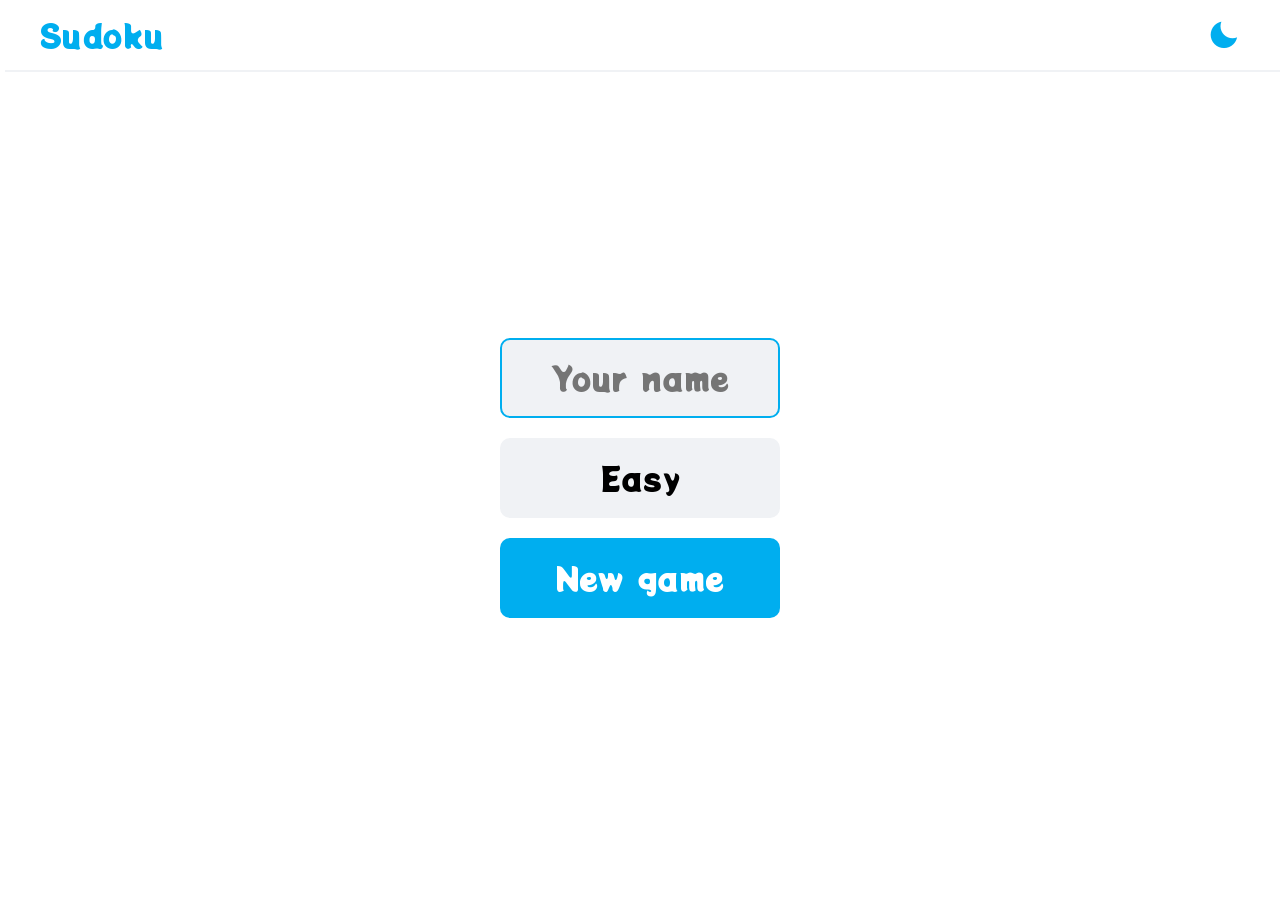
<file: Sudoku2/index.html>
<!DOCTYPE html>
<html lang="en">

<head>
    <meta charset="UTF-8">
    <meta http-equiv="X-UA-Compatible" content="IE=edge">
    <meta name="viewport" content="width=device-width, initial-scale=1.0">
    <!-- mobile status bar color -->
    <meta name="theme-color" content="#fff">
    <title>Sudoku</title>
    <link rel="shortcut icon" href="./static/images/icon.png" type="image/x-icon">
    <!-- google font -->
    <link rel="preconnect" href="https://fonts.googleapis.com">
    <link rel="preconnect" href="https://fonts.gstatic.com" crossorigin>
    <link href="https://fonts.googleapis.com/css2?family=Potta+One&display=swap" rel="stylesheet">
    <!-- box icons -->
    <link href='https://unpkg.com/boxicons@2.0.9/css/boxicons.min.css' rel='stylesheet'>
    <!-- app css -->
    <link rel="stylesheet" href="./app.css">

</head>

<body>

    <!-- top nav -->
    <nav>
        <div class="nav-container">
            <a href="#" class="nav-logo">
                Sudoku
            </a>
            <div class="dark-mode-toggle" id="dark-mode-toggle">
                <i class="bx bxs-sun"></i>
                <i class="bx bxs-moon"></i>
            </div>
        </div>
    </nav>
    <!-- end top nav -->

    <!-- main -->
    <div class="main">
        <div class="screen">
            <!-- start screen -->
            <div class="start-screen active" id="start-screen">
                <input type="text" placeholder="Your name" maxlength="11" class="input-name" id="input-name">
                <div class="btn" id="btn-level">
                    Easy
                </div>
                <div class="btn" id="btn-continue">Continue</div>
                <div class="btn btn-blue" id="btn-play">New game</div>
            </div>
            <!-- end start screen -->

            <!-- game screen -->
            <div class="main-game" id="game-screen">
                <div class="main-sudoku-grid">
                    <!-- 81 cells -->
                    <div class="main-grid-cell"></div>
                    <div class="main-grid-cell"></div>
                    <div class="main-grid-cell"></div>
                    <div class="main-grid-cell"></div>
                    <div class="main-grid-cell"></div>
                    <div class="main-grid-cell"></div>
                    <div class="main-grid-cell"></div>
                    <div class="main-grid-cell"></div>
                    <div class="main-grid-cell"></div>
                    <div class="main-grid-cell"></div>
                    <div class="main-grid-cell"></div>
                    <div class="main-grid-cell"></div>
                    <div class="main-grid-cell"></div>
                    <div class="main-grid-cell"></div>
                    <div class="main-grid-cell"></div>
                    <div class="main-grid-cell"></div>
                    <div class="main-grid-cell"></div>
                    <div class="main-grid-cell"></div>
                    <div class="main-grid-cell"></div>
                    <div class="main-grid-cell"></div>
                    <div class="main-grid-cell"></div>
                    <div class="main-grid-cell"></div>
                    <div class="main-grid-cell"></div>
                    <div class="main-grid-cell"></div>
                    <div class="main-grid-cell"></div>
                    <div class="main-grid-cell"></div>
                    <div class="main-grid-cell"></div>
                    <div class="main-grid-cell"></div>
                    <div class="main-grid-cell"></div>
                    <div class="main-grid-cell"></div>
                    <div class="main-grid-cell"></div>
                    <div class="main-grid-cell"></div>
                    <div class="main-grid-cell"></div>
                    <div class="main-grid-cell"></div>
                    <div class="main-grid-cell"></div>
                    <div class="main-grid-cell"></div>
                    <div class="main-grid-cell"></div>
                    <div class="main-grid-cell"></div>
                    <div class="main-grid-cell"></div>
                    <div class="main-grid-cell"></div>
                    <div class="main-grid-cell"></div>
                    <div class="main-grid-cell"></div>
                    <div class="main-grid-cell"></div>
                    <div class="main-grid-cell"></div>
                    <div class="main-grid-cell"></div>
                    <div class="main-grid-cell"></div>
                    <div class="main-grid-cell"></div>
                    <div class="main-grid-cell"></div>
                    <div class="main-grid-cell"></div>
                    <div class="main-grid-cell"></div>
                    <div class="main-grid-cell"></div>
                    <div class="main-grid-cell"></div>
                    <div class="main-grid-cell"></div>
                    <div class="main-grid-cell"></div>
                    <div class="main-grid-cell"></div>
                    <div class="main-grid-cell"></div>
                    <div class="main-grid-cell"></div>
                    <div class="main-grid-cell"></div>
                    <div class="main-grid-cell"></div>
                    <div class="main-grid-cell"></div>
                    <div class="main-grid-cell"></div>
                    <div class="main-grid-cell"></div>
                    <div class="main-grid-cell"></div>
                    <div class="main-grid-cell"></div>
                    <div class="main-grid-cell"></div>
                    <div class="main-grid-cell"></div>
                    <div class="main-grid-cell"></div>
                    <div class="main-grid-cell"></div>
                    <div class="main-grid-cell"></div>
                    <div class="main-grid-cell"></div>
                    <div class="main-grid-cell"></div>
                    <div class="main-grid-cell"></div>
                    <div class="main-grid-cell"></div>
                    <div class="main-grid-cell"></div>
                    <div class="main-grid-cell"></div>
                    <div class="main-grid-cell"></div>
                    <div class="main-grid-cell"></div>
                    <div class="main-grid-cell"></div>
                    <div class="main-grid-cell"></div>
                    <div class="main-grid-cell"></div>
                    <div class="main-grid-cell"></div>
                </div>

                <div class="main-game-info">
                    <div class="main-game-info-box main-game-info-name">
                        <span id="player-name">tuat</span>
                    </div>
                    <div class="main-game-info-box main-game-info-level">
                        <span id="game-level">Easy</span>
                    </div>
                </div>

                <div class="main-game-info-box main-game-info-time">
                    <span id="game-time">10:20</span>
                    <div class="pause-btn" id="btn-pause">
                        <i class="bx bx-pause"></i>
                    </div>
                </div>

                <div class="numbers">
                    <div class="number">1</div>
                    <div class="number">2</div>
                    <div class="number">3</div>
                    <div class="number">4</div>
                    <div class="number">5</div>
                    <div class="number">6</div>
                    <div class="number">7</div>
                    <div class="number">8</div>
                    <div class="number">9</div>
                    <div class="delete" id="btn-delete">X</div>
                </div>
            </div>
            <!-- end game screen -->

            <!-- pause screen -->
            <div class="pause-screen" id="pause-screen">
                <div class="btn btn-blue" id="btn-resume">Resume</div>
                <div class="btn" id="btn-new-game">New game</div>
            </div>
            <!-- end pause screen -->

            <!-- result screen -->
            <div class="result-screen" id="result-screen">
                <div class="congrate">Competed</div>
                <div class="info">Time</div>
                <div id="result-time"></div>
                <div class="btn" id="btn-new-game-2">New game</div>
            </div>
            <!-- end result screen -->
        </div>
    </div>
    <!-- end main -->

    <script src="./static/js/constant.js"></script>
    <script src="./static/js/sudoku.js"></script>
    <script src="./static/js/app.js"></script>
</body>

</html>
</file>
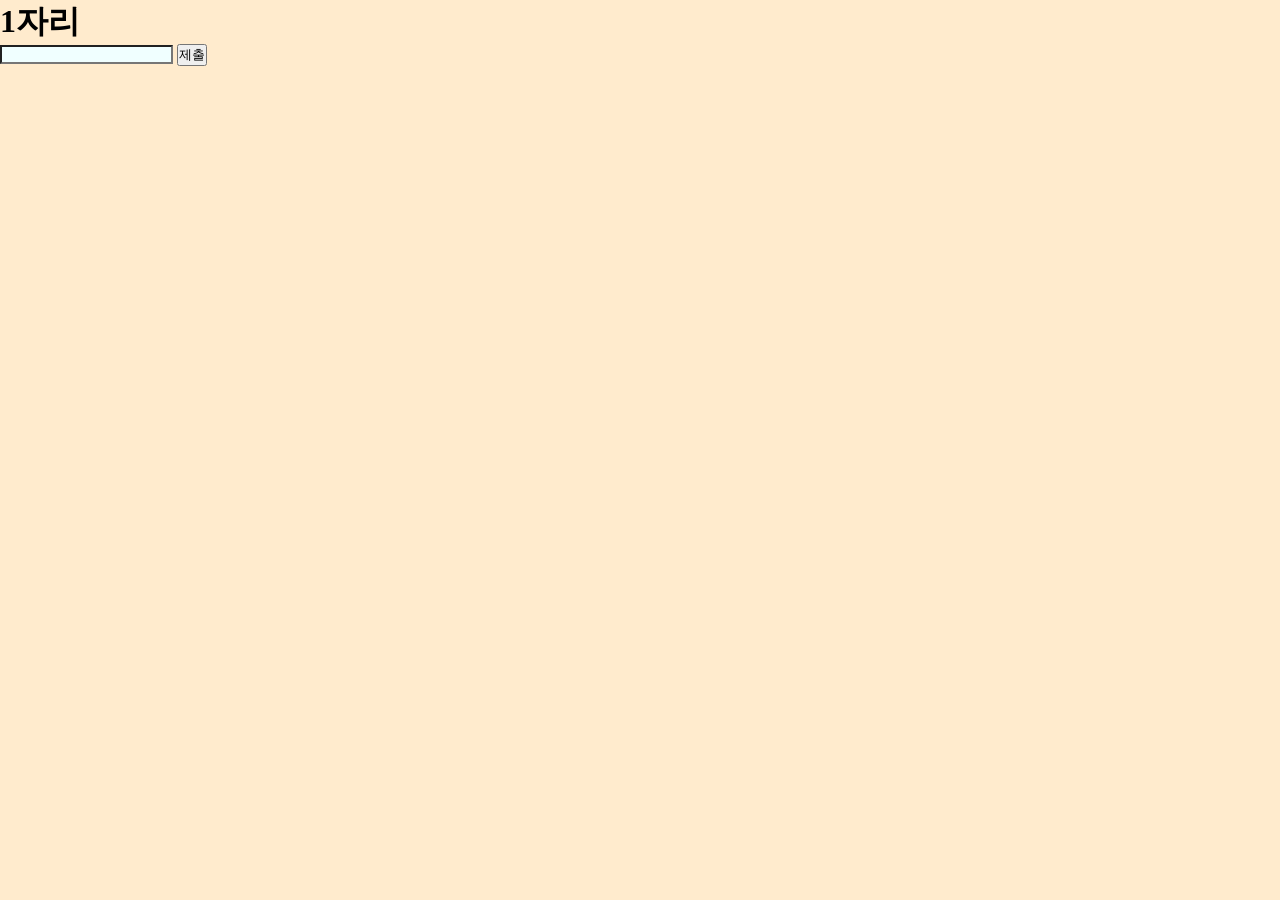
<file: Pi/1/index.html>
<!DOCTYPE html>
<html lang="en">
    <head>
        <meta charset="UTF-8">
        <meta http-equiv="X-UA-Compatible" content="IE=edge">
        <meta name="viewport" content="width=device-width, initial-scale=1.0">
        <title>파이 소수점 아래 1자리</title>
        <link rel="stylesheet" href="style.css">
    </head>
    <body style="background-color: blanchedalmond;">
        <h1>1자리</h1>
        <input type="text" id="input">
        <button id="check">제출</button>
        <p id="p"></p>
        <script src="script.js"></script>
    </body>
</html>
</file>
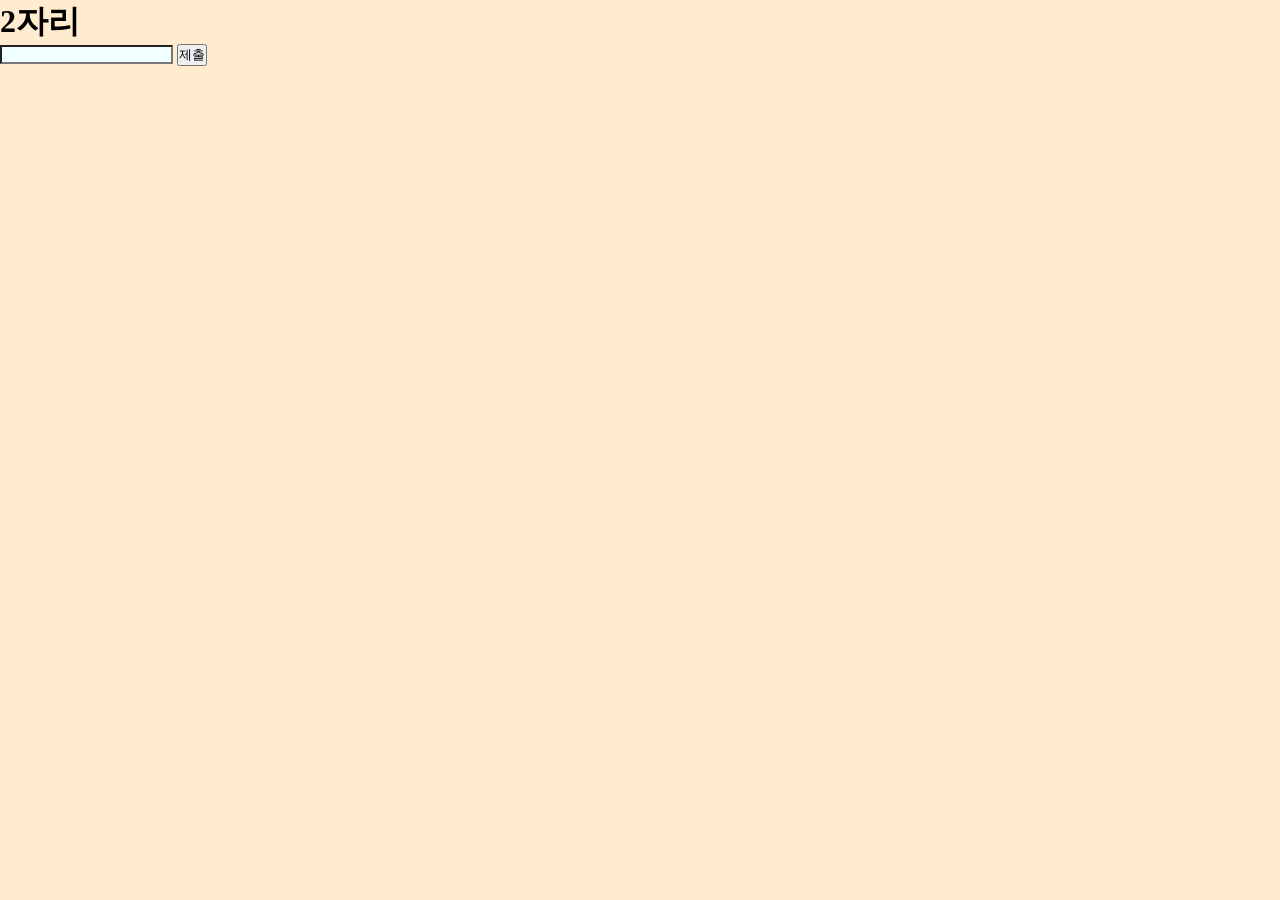
<file: Pi/2/index.html>
<!DOCTYPE html>
<html lang="en">
    <head>
        <meta charset="UTF-8">
        <meta http-equiv="X-UA-Compatible" content="IE=edge">
        <meta name="viewport" content="width=device-width, initial-scale=1.0">
        <title>파이 소수점 아래 2자리</title>
        <link rel="stylesheet" href="style.css">
    </head>
    <body style="background-color: blanchedalmond;">
        <h1>2자리</h1>
        <input type="text" id="input">
        <button id="check">제출</button>
        <p id="p"></p>
        <script src="index.js"></script>
    </body>
</html>
</file>
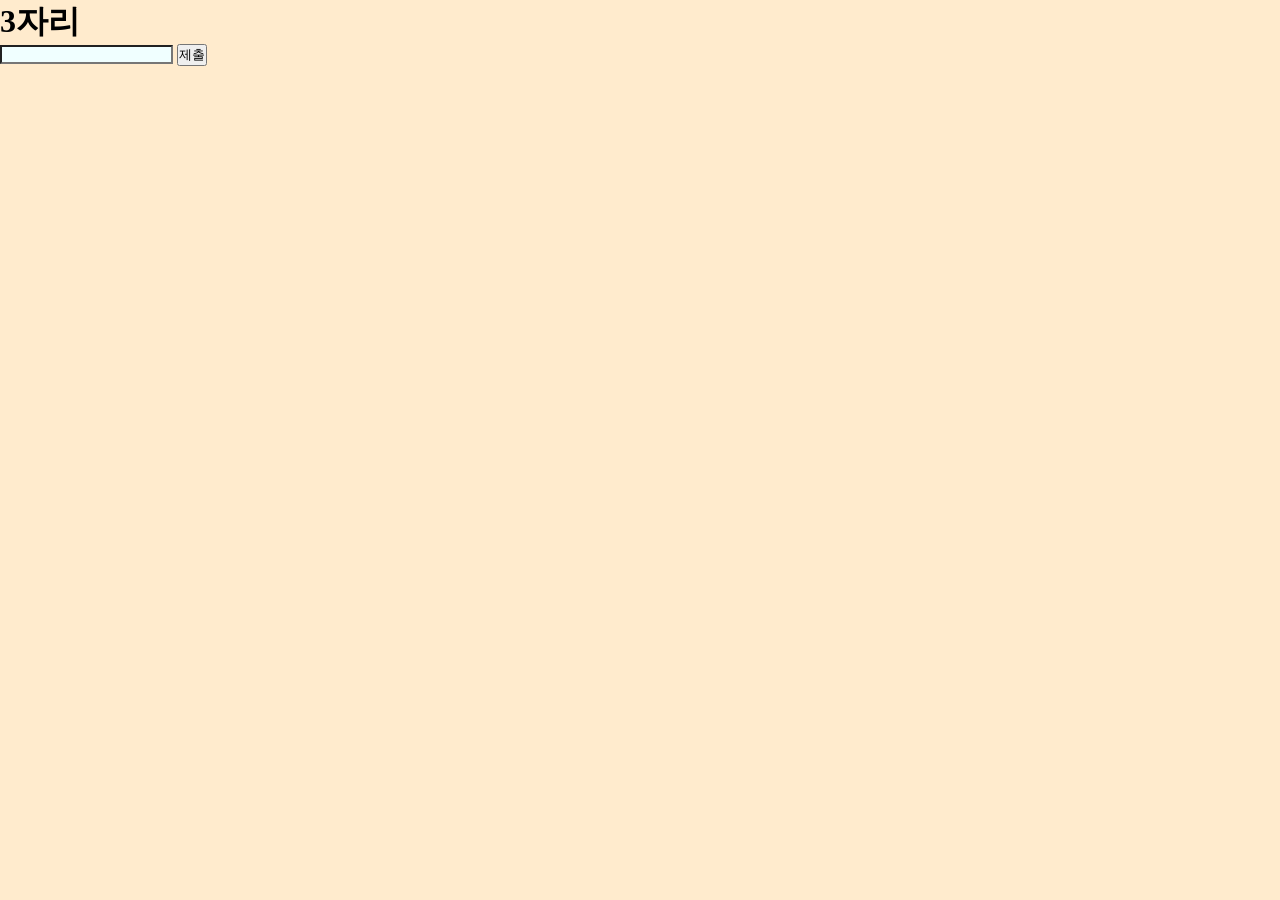
<file: Pi/3/index.html>
<!DOCTYPE html>
<html lang="en">
    <head>
        <meta charset="UTF-8">
        <meta http-equiv="X-UA-Compatible" content="IE=edge">
        <meta name="viewport" content="width=device-width, initial-scale=1.0">
        <title>파이 소수점 아래 3자리</title>
        <link rel="stylesheet" href="style.css">
    </head>
    <body style="background-color: blanchedalmond;">
        <h1>3자리</h1>
        <input type="text" id="input">
        <button id="check">제출</button>
        <p id="p"></p>
        <script src="index.js"></script>
    </body>
</html>
</file>
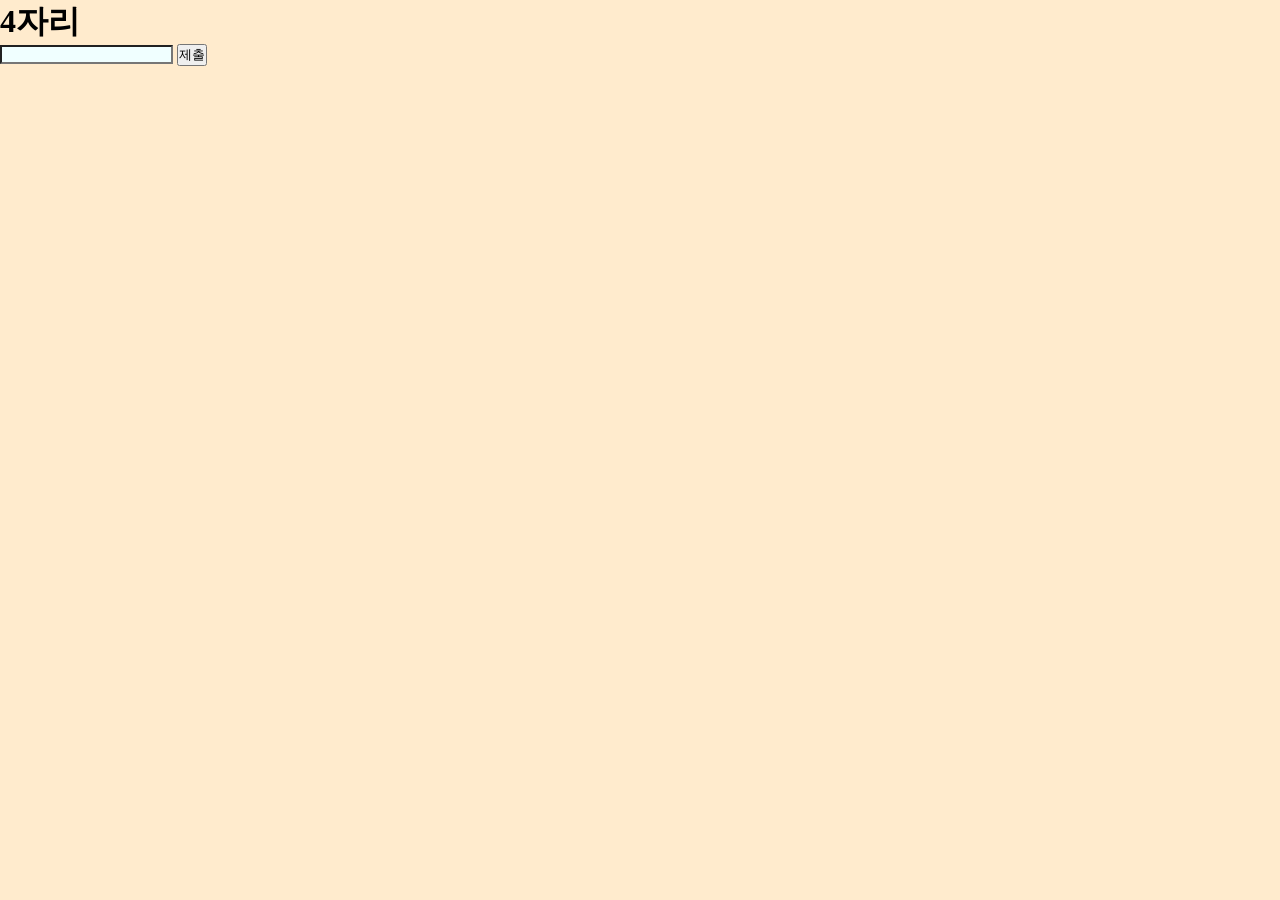
<file: Pi/4/index.html>
<!DOCTYPE html>
<html lang="en">
    <head>
        <meta charset="UTF-8">
        <meta http-equiv="X-UA-Compatible" content="IE=edge">
        <meta name="viewport" content="width=device-width, initial-scale=1.0">
        <title>파이 소수점 아래 4자리</title>
        <link rel="stylesheet" href="style.css">
    </head>
    <body style="background-color: blanchedalmond;">
        <h1>4자리</h1>
        <input type="text" id="input">
        <button id="check">제출</button>
        <p id="p"></p>
        <script src="index.js"></script>
    </body>
</html>
</file>
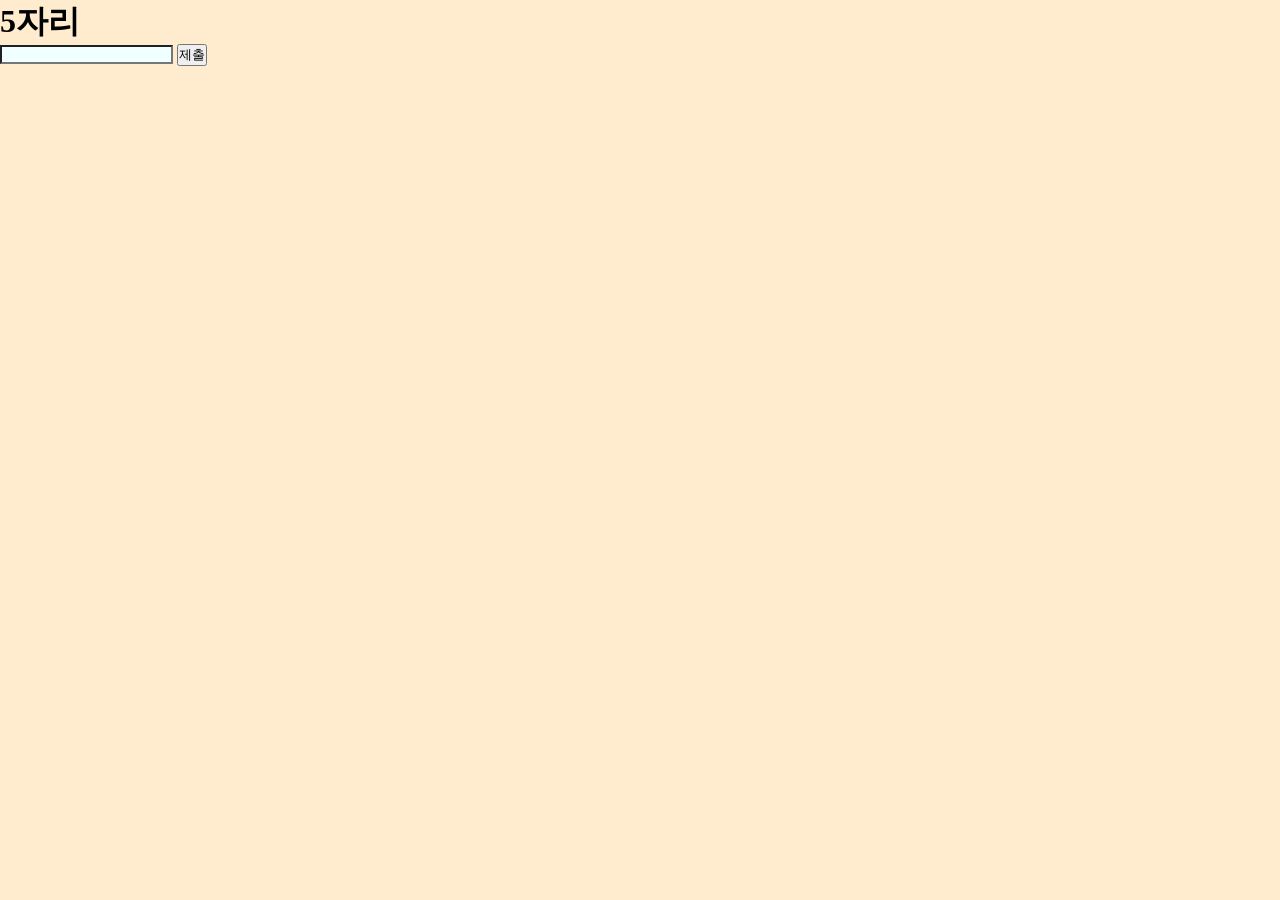
<file: Pi/5/index.html>
<!DOCTYPE html>
<html lang="en">
    <head>
        <meta charset="UTF-8">
        <meta http-equiv="X-UA-Compatible" content="IE=edge">
        <meta name="viewport" content="width=device-width, initial-scale=1.0">
        <title>파이 소수점 아래 5자리</title>
        <link rel="stylesheet" href="style.css">
    </head>
    <body style="background-color: blanchedalmond;">
        <h1>5자리</h1>
        <input type="text" id="input">
        <button id="check">제출</button>
        <p id="p"></p>
        <script src="index.js"></script>
    </body>
</html>
</file>
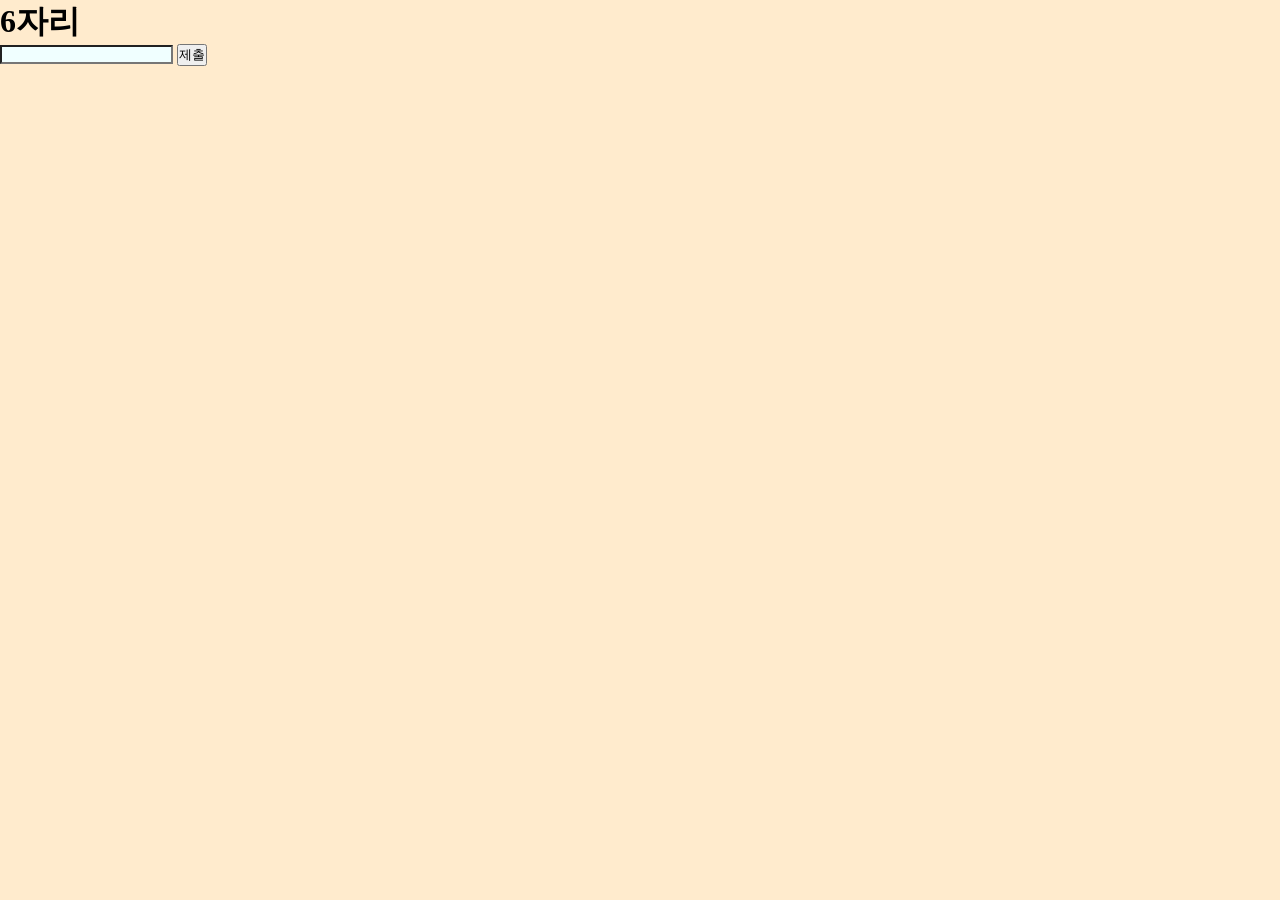
<file: Pi/6/index.html>
<!DOCTYPE html>
<html lang="en">
    <head>
        <meta charset="UTF-8">
        <meta http-equiv="X-UA-Compatible" content="IE=edge">
        <meta name="viewport" content="width=device-width, initial-scale=1.0">
        <title>파이 소수점 아래 6자리</title>
        <link rel="stylesheet" href="style.css">
    </head>
    <body style="background-color: blanchedalmond;">
        <h1>6자리</h1>
        <input type="text" id="input">
        <button id="check">제출</button>
        <p id="p"></p>
        <script src="index.js"></script>
    </body>
</html>
</file>
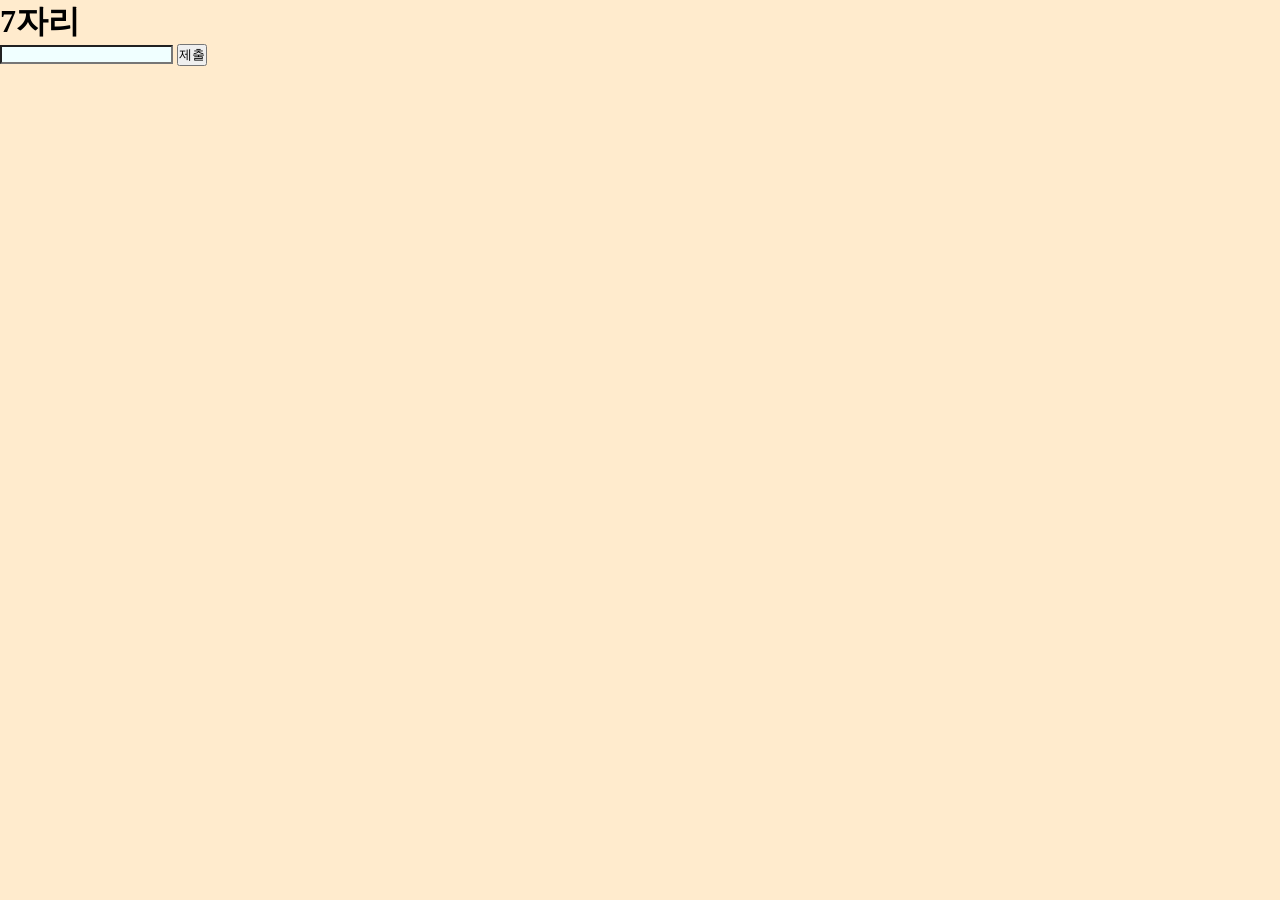
<file: Pi/7/index.html>
<!DOCTYPE html>
<html lang="en">
    <head>
        <meta charset="UTF-8">
        <meta http-equiv="X-UA-Compatible" content="IE=edge">
        <meta name="viewport" content="width=device-width, initial-scale=1.0">
        <title>파이 소수점 아래 7자리</title>
        <link rel="stylesheet" href="style.css">
    </head>
    <body style="background-color: blanchedalmond;">
        <h1>7자리</h1>
        <input type="text" id="input">
        <button id="check">제출</button>
        <p id="p"></p>
        <script src="index.js"></script>
    </body>
</html>
</file>
<file: Sudoku2/app.css>
:root {
    --bg-main: #f0f2f5;
    --bg-body: #fff;
    --color-txt: #000;
    --filled-color: #000;
    --filled-bg: #caf0f8;

    --white: #fff;
    --blue: #00aeef;
    --red: #e91e63;
    --black: #000;

    --nav-size: 70px;
    --sudoku-cell-size: 50px;

    --border-radius: 10px;

    --space-y: 20px;

    --gap: 5px;

    --font-size: 1.5rem;
    --font-size-lg: 2rem;
    --font-size-xl: 3rem;
}

.dark {
    --bg-main: #2a2a38;
    --bg-body: #1a1a2e;
    --color-txt: #6a6a6a;
    --filled-color: #4f4f63;
    --filled-bg: #000;
}

* {
    padding: 0;
    margin: 0;
    box-sizing: border-box;
    -webkit-tap-highlight-color: transparent;
}

body {
    font-family: "Potta One", cursive;
    /* height: 100vh; */
    background-color: var(--bg-body);
    overflow-x: hidden;
    user-select: none;
}

input {
    font-family: "Potta One", cursive;
    border: 2px solid var(--bg-main);
    color: var(--color-txt);
}

input:hover,
input:focus {
    border-color: var(--blue);
}

a {
    text-decoration: none;
    color: unset;
}

ul {
    list-style-type: none;
}

nav {
    background-color: var(--bg-body);
    color: var(--color-txt);
    position: fixed;
    top: 0;
    width: 100%;
    box-shadow: 5px 2px var(--bg-main);
    z-index: 99;
}

.nav-container {
    max-width: 1280px;
    margin: auto;
    display: flex;
    align-items: center;
    justify-content: space-between;
    padding: 0 40px;
    height: var(--nav-size);
}

.nav-logo {
    font-size: var(--font-size-lg);
    color: var(--blue);
}

.dark-mode-toggle {
    color: var(--blue);
    font-size: var(--font-size-lg);
    cursor: pointer;
}

.bxs-sun {
    display: none;
}

.bxs-moon {
    display: inline-block;
}

.dark .bxs-sun {
    display: inline-block;
}

.dark .bxs-moon {
    display: none;
}

.main {
    /* height: 100vh; */
    padding-top: var(--nav-size);
    display: grid;
    place-items: center;
}

.screen {
    position: relative;
    overflow: hidden;
    height: 100%;
    min-width: 400px;
}

.start-screen {
    position: absolute;
    top: 0;
    left: 0;
    width: 100%;
    height: 100%;
    transform: translateX(-100%);
    transition: transform 0.3s ease-in-out;
    display: flex;
    flex-direction: column;
    align-items: center;
    justify-content: center;
}

.start-screen.active {
    transform: translateX(0);
}

.start-screen > * + * {
    margin-top: 20px;
}

.input-name {
    height: 80px;
    width: 280px;
    border-radius: var(--border-radius);
    outline: 0;
    background-color: var(--bg-main);
    padding: 20px;
    font-size: var(--font-size-lg);
    text-align: center;
}

.btn {
    height: 80px;
    width: 280px;
    background-color: var(--bg-main);
    color: var(--color-txt);
    border-radius: var(--border-radius);
    display: grid;
    place-items: center;
    transition: width 0.3s ease-in-out;
    overflow: hidden;
    font-size: var(--font-size-lg);
    cursor: pointer;
}

.btn-blue {
    background-color: var(--blue);
    color: var(--white);
}

.input-err {
    border-color: var(--red);
    animation: bounce 0.5s cubic-bezier(0.175, 0.885, 0.32, 1.275);
}

@keyframes bounce {
    0% {
        transform: translateX(0);
    }
    25% {
        transform: translateX(20px);
    }
    50% {
        transform: translateX(-20px);
    }
    100% {
        transform: translateX(0);
    }
}

.main-game {
    display: flex;
    height: 100%;
    flex-direction: column;
    justify-content: space-between;
    padding: 30px 0;
    transform: translateX(100%);
    transition: transform 0.3s ease-in-out;
}

.main-game.active {
    transform: translateX(0);
}

.main-sudoku-grid {
    display: grid;
    gap: var(--gap);
    grid-template-columns: repeat(9, auto);
}

.main-grid-cell {
    height: var(--sudoku-cell-size);
    width: var(--sudoku-cell-size);
    border-radius: var(--border-radius);
    background-color: var(--bg-main);
    color: var(--blue);
    display: grid;
    place-items: center;
    font-size: var(--font-size);
    cursor: pointer;
}

.main-grid-cell.filled {
    background-color: var(--filled-bg);
    color: var(--filled-color);
}

.main-grid-cell.selected {
    background-color: var(--blue);
    color: var(--white);
}

.main-grid-cell:hover {
    border: 2px solid var(--blue);
}

.main-grid-cell.hover {
    border: 3px solid var(--blue);
}

.dark .main-grid-cell.hover {
    border: 1px solid var(--blue);
}

.main-grid-cell.err {
    background-color: var(--red);
    color: var(--white);
}

.main-game-info {
    margin-top: var(--space-y);
    margin-bottom: 10px;
    display: grid;
    grid-template-columns: 1fr 1fr;
    gap: 10px;
}

.main-game-info-box {
    height: 45px;
    background-color: var(--bg-main);
    color: var(--color-txt);
    border-radius: var(--border-radius);
    display: grid;
    place-items: center;
    padding: 0 20px;
    font-size: var(--font-size);
}

.main-game-info-time {
    position: relative;
    align-items: center;
    justify-content: center;
    padding-left: 2rem;
    margin-bottom: auto;
}

.pause-btn {
    position: absolute;
    right: 10px;
    height: 30px;
    width: 30px;
    border-radius: var(--border-radius);
    background-color: var(--blue);
    color: var(--white);
    font-size: var(--font-size);
    display: grid;
    place-items: center;
    cursor: pointer;
}

.numbers {
    margin-top: var(--space-y);
    display: grid;
    grid-template-columns: repeat(5, 1fr);
    gap: 5px;
}

.number {
    height: var(--sudoku-cell-size);
    border-radius: var(--border-radius);
    background-color: var(--bg-main);
    color: var(--color-txt);
    display: grid;
    place-items: center;
    font-size: var(--font-size);
    cursor: pointer;
}

.delete {
    background-color: var(--red);
    color: var(--white);
    height: var(--sudoku-cell-size);
    border-radius: var(--border-radius);
    display: grid;
    place-items: center;
    font-size: var(--font-size);
    cursor: pointer;
}

.pause-screen,
.result-screen {
    position: absolute;
    top: 0;
    left: 0;
    width: 100%;
    height: 100%;
    background-color: var(--bg-body);
    align-items: center;
    justify-content: center;
    flex-direction: column;
    display: none;
}

.pause-screen.active,
.result-screen.active {
    display: flex;
}

.pause-screen > * + *,
.result-screen > * + * {
    margin-top: 20px;
}

.result-screen.active div {
    animation: zoom-in 0.5s cubic-bezier(0.175, 0.885, 0.32, 1.275);
}

.pause-screen.active .btn {
    animation: zoom-in 0.5s cubic-bezier(0.175, 0.885, 0.32, 1.275);
}

.result-screen .congrate {
    font-size: var(--font-size-xl);
    color: var(--blue);
}

.result-screen .info {
    color: var(--color-txt);
    font-size: var(--font-size);
}

#result-time {
    color: var(--blue);
    font-size: var(--font-size-xl);
}

.zoom-in {
    animation: zoom-in 0.5s cubic-bezier(0.175, 0.885, 0.32, 1.275);
}

@keyframes zoom-in {
    0% {
        transform: scale(3);
    }
    100% {
        transform: scale(1);
    }
}

.cell-err {
    animation: zoom-out-shake 0.5s cubic-bezier(0.175, 0.885, 0.32, 1.275);
}

@keyframes zoom-out-shake {
    0% {
        transform: scale(2);
    }
    25% {
        transform: scale(2) rotate(30deg);
    }
    50% {
        transform: scale(2) rotate(-30deg);
    }
    100% {
        transform: scale(1);
    }
}

@media only screen and (max-width: 800px) {
    :root {
        --nav-size: 50px;

        --sudoku-cell-size: 30px;

        --border-radius: 5px;

        --space-y: 10px;

        --gap: 2px;

        --font-size: 1rem;
        --font-size-lg: 1.5rem;
        --font-size-xl: 2rem;
    }

    .input-name,
    .btn {
        height: 50px;
    }

    .main-grid-cell.hover {
        border-width: 2px;
    }

    .screen {
        min-width: unset;
    }

    .main {
        height: 100vh;
    }
}
</file>
<file: Pi/1/style.css>
*{
    margin: 0;
    padding: 0;
}
ul, li{
    list-style: none;
}
a{
    text-decoration: none;
    color: inherit;
}
.menu > ul{
    font-size: 0;
}
.menu > ul li{
    display: inline-block;
    width: 100px;
    background: #ddd;
    text-align: center;
    font-size: 16px;
}
.menu > ul li > a{
    display: block;
}
input{
    background-color: azure;
}
p{
    background-color: rgb(221, 253, 225);
}
</file>
<file: Pi/2/style.css>
*{
    margin: 0;
    padding: 0;
}
ul, li{
    list-style: none;
}
a{
    text-decoration: none;
    color: inherit;
}
.menu > ul{
    font-size: 0;
}
.menu > ul li{
    display: inline-block;
    width: 100px;
    background: #ddd;
    text-align: center;
    font-size: 16px;
}
.menu > ul li > a{
    display: block;
}
input{
    background-color: azure;
}
p{
    background-color: rgb(221, 253, 225);
}
</file>
<file: Pi/3/style.css>
*{
    margin: 0;
    padding: 0;
}
ul, li{
    list-style: none;
}
a{
    text-decoration: none;
    color: inherit;
}
.menu > ul{
    font-size: 0;
}
.menu > ul li{
    display: inline-block;
    width: 100px;
    background: #ddd;
    text-align: center;
    font-size: 16px;
}
.menu > ul li > a{
    display: block;
}
input{
    background-color: azure;
}
p{
    background-color: rgb(221, 253, 225);
}
</file>
<file: Pi/4/style.css>
*{
    margin: 0;
    padding: 0;
}
ul, li{
    list-style: none;
}
a{
    text-decoration: none;
    color: inherit;
}
.menu > ul{
    font-size: 0;
}
.menu > ul li{
    display: inline-block;
    width: 100px;
    background: #ddd;
    text-align: center;
    font-size: 16px;
}
.menu > ul li > a{
    display: block;
}
input{
    background-color: azure;
}
p{
    background-color: rgb(221, 253, 225);
}
</file>
<file: Pi/5/style.css>
*{
    margin: 0;
    padding: 0;
}
ul, li{
    list-style: none;
}
a{
    text-decoration: none;
    color: inherit;
}
.menu > ul{
    font-size: 0;
}
.menu > ul li{
    display: inline-block;
    width: 100px;
    background: #ddd;
    text-align: center;
    font-size: 16px;
}
.menu > ul li > a{
    display: block;
}
input{
    background-color: azure;
}
p{
    background-color: rgb(221, 253, 225);
}
</file>
<file: Pi/6/style.css>
*{
    margin: 0;
    padding: 0;
}
ul, li{
    list-style: none;
}
a{
    text-decoration: none;
    color: inherit;
}
.menu > ul{
    font-size: 0;
}
.menu > ul li{
    display: inline-block;
    width: 100px;
    background: #ddd;
    text-align: center;
    font-size: 16px;
}
.menu > ul li > a{
    display: block;
}
input{
    background-color: azure;
}
p{
    background-color: rgb(221, 253, 225);
}
</file>
<file: Pi/7/style.css>
*{
    margin: 0;
    padding: 0;
}
ul, li{
    list-style: none;
}
a{
    text-decoration: none;
    color: inherit;
}
.menu > ul{
    font-size: 0;
}
.menu > ul li{
    display: inline-block;
    width: 100px;
    background: #ddd;
    text-align: center;
    font-size: 16px;
}
.menu > ul li > a{
    display: block;
}
input{
    background-color: azure;
}
p{
    background-color: rgb(221, 253, 225);
}
</file>
